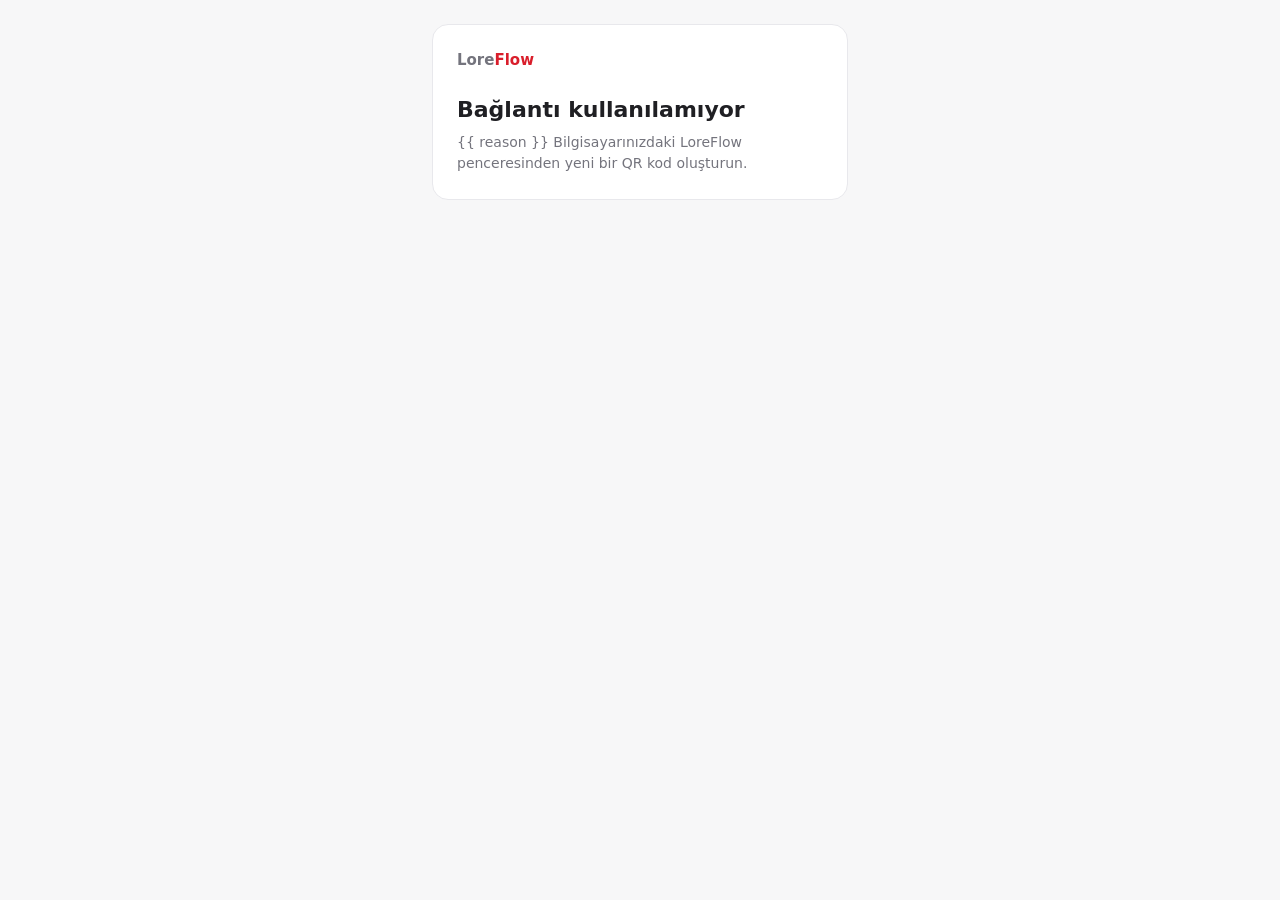
<file: templates/phone_invalid.html>
<!doctype html>
<html lang="tr">
<head>
  <meta charset="utf-8">
  <meta name="viewport" content="width=device-width, initial-scale=1">
  <title>Bağlantı geçersiz · LoreFlow</title>
  <meta name="robots" content="noindex">
  <style>
    :root { color-scheme: light; --paper: #f7f7f8; --surface: #ffffff; --ink: #1f1f23; --ink-2: #74747d; --rule: #e8e8ec; --accent-strong: #d91e2b; --radius: 16px; }
    * { box-sizing: border-box; }
    html, body { margin: 0; min-height: 100%; overflow-x: clip; }
    body {
      background: var(--paper);
      color: var(--ink);
      font-family: "Segoe UI", system-ui, -apple-system, Arial, sans-serif;
      font-size: 16px;
      line-height: 1.55;
      display: grid;
      place-items: center;
      padding: 24px 16px;
    }
    main {
      width: min(100%, 26rem);
      background: var(--surface);
      border: 1px solid var(--rule);
      border-radius: var(--radius);
      padding: 24px;
    }
    .brand { margin: 0 0 24px; font-weight: 700; font-size: 15px; }
    .brand span { color: var(--accent-strong); }
    h1 { margin: 0 0 8px; font-size: 22px; line-height: 1.25; }
    p { margin: 0; color: var(--ink-2); font-size: 14px; }
  </style>
</head>
<body>
  <main>
    <p class="brand">Lore<span>Flow</span></p>
    <h1>Bağlantı kullanılamıyor</h1>
    <p>{{ reason }} Bilgisayarınızdaki LoreFlow penceresinden yeni bir QR kod oluşturun.</p>
  </main>
</body>
</html>
</file>
